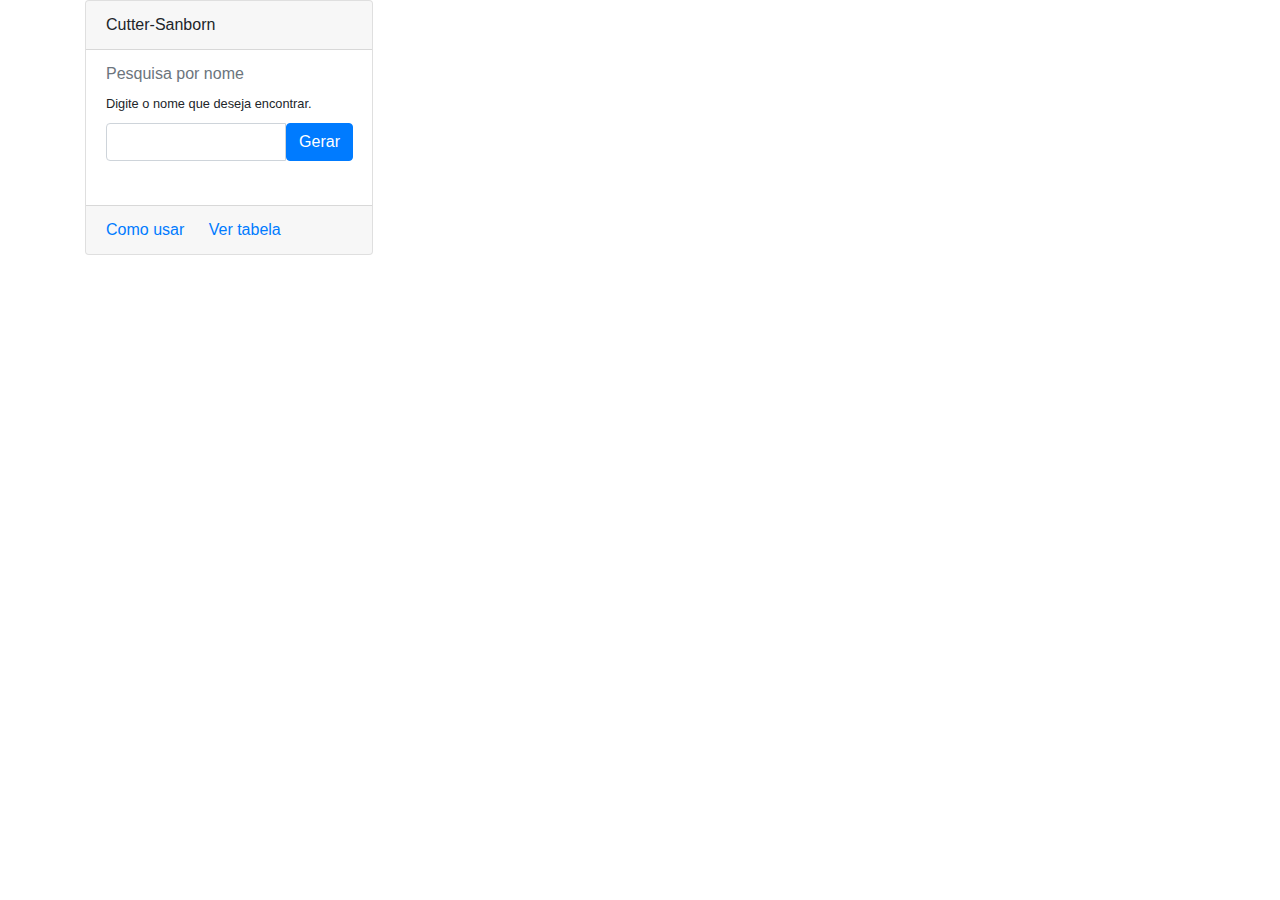
<file: inc/classes/widgets/CoreBC_Cutter/index.html>
<!DOCTYPE html>
<html>
<head>
    <title>Cutter-Sanborn Three-figure Author Table</title>
<link rel="stylesheet" href="assets/css/bootstrap.min.css">

    <!-- InstanceBeginEditable name="keywords" -->
    <meta name="Keywords" content="cutter sanborn, table, tables, cutter number, Universidad Nacional de Cordoba,UNFORBI,MARC,biblioteca, library, cutter, sanborn, cutter-sanborn three figure author table"/>
    <!-- InstanceEndEditable -->
    <!-- InstanceBeginEditable name="description" -->
    <meta name="Description"
          content="Site to get cutter number (Cutter-Sanborn three figure author table, Swanson-Swift Revision). Site of the Bibliografic Format Unification Group from the Universidad Nacional de C&oacute;rdoba (ARGENTINA). Tools to calculate Cutter-Sanborn numbers."/>
    <!-- InstanceEndEditable -->
    <!-- InstanceBeginEditable name="Titulo" -->
    <title>Cutter-Sanborn number</title>
    <!-- InstanceEndEditable -->


    <script src="https://ajax.googleapis.com/ajax/libs/jquery/3.2.1/jquery.min.js"></script>
    <script type="text/JavaScript">
        function sacaAcentos(nombre) {
            // pre: ingresa un string
            //post: devuelve la string sin acentos ni dieresis
            nombre = nombre.replace("�", "A");
            nombre = nombre.replace("�", "E");
            nombre = nombre.replace("�", "I");
            nombre = nombre.replace("�", "O");
            nombre = nombre.replace("�", "U");
            nombre = nombre.replace("�", "U");
            nombre = nombre.replace("�", "A");
            nombre = nombre.replace("�", "E");
            nombre = nombre.replace("�", "I");
            nombre = nombre.replace("�", "O");
            nombre = nombre.replace("�", "U");
            nombre = nombre.replace("�", "A");
            nombre = nombre.replace("�", "A");
            nombre = nombre.replace("�", "E");
            nombre = nombre.replace("�", "E");
            nombre = nombre.replace("�", "I");
            nombre = nombre.replace("�", "I");
            nombre = nombre.replace("�", "O");
            nombre = nombre.replace("�", "O");
            nombre = nombre.replace("�", "U");
            nombre = nombre.replace("�", "U");
            nombre = nombre.replace("�", "C");
            nombre = nombre.replace("�", "A");
            nombre = nombre.replace("�", "A");
            nombre = nombre.replace("�", "E");
            nombre = nombre.replace("�", "E");
            nombre = nombre.replace("�", "I");
            nombre = nombre.replace("�", "I");
            nombre = nombre.replace("�", "O");
            nombre = nombre.replace("�", "O");
            nombre = nombre.replace("�", "U");
            nombre = nombre.replace("�", "U");
            nombre = nombre.replace("�", "A");
            nombre = nombre.replace("�", "A");
            nombre = nombre.replace("�", "E");
            nombre = nombre.replace("�", "E");
            nombre = nombre.replace("�", "I");
            nombre = nombre.replace("�", "I");
            nombre = nombre.replace("�", "O");
            nombre = nombre.replace("�", "O");
            nombre = nombre.replace("�", "U");
            nombre = nombre.replace("�", "U");
            nombre = nombre.replace("�", "NZ");
            return nombre;
        }

        var table;

        $(document).ready(function () {
            $(".numero").hide();

            $.ajax({
                url: "cutter.txt",
                success: function (result) {
                    table = result;
                }
            });

            $("form").submit(function () {
                submitCut();
                return false;
            });
        });

        function submitCut() {
            cutter = cutterFunc();
            $("#numero_tit").show();
            $("#numero_cut").text(cutter).show();
            $("#numero_cut_copy").text(cutter).show();
        }

        function cutterFunc() {
            var inputtxt = $('input[name="cutText"]').val();
            var original = inputtxt;
            tblc = table.split("\n");
            cutter = ''; //  devuelve el valor de la tabla cutter que corresponde al input

            inputtxt = sacaAcentos(inputtxt);
            inputtxt = inputtxt.replace(" ", "");
            inputtxt = inputtxt.trim();
            inputtxt = inputtxt.toLowerCase();
            for (j = 0; j < (tblc.length - 1); j++) {
                if (inputtxt >= tblc[j].slice(4) && inputtxt < tblc[j + 1].slice(4)) {
                    if (inputtxt[0] == 'a' || inputtxt[0] == 'e' || inputtxt[0] == 'i' || inputtxt[0] == 'o' || inputtxt[0] == 'u') {
                        cutter = inputtxt.slice(0, 2).toUpperCase() + tblc[j].slice(0, 3);
                    } else if (inputtxt[0] == 's' && inputtxt[1] != 'c') {
                        cutter = inputtxt.slice(0, 2).toUpperCase() + tblc[j].slice(0, 3);
                    } else if (inputtxt[0] == 's' && inputtxt[1] == 'c') {
                        cutter = inputtxt.slice(0, 3).toUpperCase() + tblc[j].slice(0, 3);
                    } else {
                        cutter = inputtxt[0].toUpperCase() + tblc[j].slice(0, 3);
                    }
                    cutter = cutter.replace("0", "");
                    cutter = cutter.replace("0", "");
                    break;
                }
            }
            return cutter;
        }
    </script>


</head>

<body>
<div class="container">

<div class="card" style="width: 18rem;">
    <div class="card-header">
    Cutter-Sanborn
  </div>
  <div class="card-body">
    <h6 class="card-subtitle mb-2 text-muted">Pesquisa por nome</h6>
    
    <label><small>Digite o nome que deseja encontrar.</small></label>

   <form>
      <div class="input-group">
        <input type="text" class="form-control" class="form-control" type="text" name="cutText"/>
        <button class="input-group-prepend btn btn-primary" type="submit"  onclick="submitCut()" >
          Gerar
        </button>
      </div>
    </form>      
<br>



    <div class="input-group">
<span class="numero" id="numero_tit">

        <button class="btn btn-success btn-lg btn-block" onclick="copiaCutter()">Copiar
            <span  style="font-weight: bold" id="numero_cut"></span>
            <textarea style="display: none;  width: 1px; height: 1px; border: none;" id="numero_cut_copy"></textarea>
        </button>
        

</span>
    </div>

  </div><!--card-board-->

    <div class="card-footer text-muted">
      <a href="about.html" target="_blank" class="card-link">Como usar</a>
      <a href="tabela.html" target="_blank" class="card-link">Ver tabela</a>
    </div><!--footer-->

</div><!--card-->



</div>

<script type="text/javascript">
    function copiaCutter() {

    var value = $("#numero_cut_copy").text(cutter).show();
//$("#numero_cut_copy").text(cutter).show();
  /* Get the text field */
  var copyText = document.getElementById("numero_cut_copy");
  /* Select the text field */
  copyText.select();
  /* Copy the text inside the text field */
  document.execCommand("copy");
  /* Alert the copied text */
  alert("Cutter copiado: " + copyText.value);
}

</script>

</body>
</file>
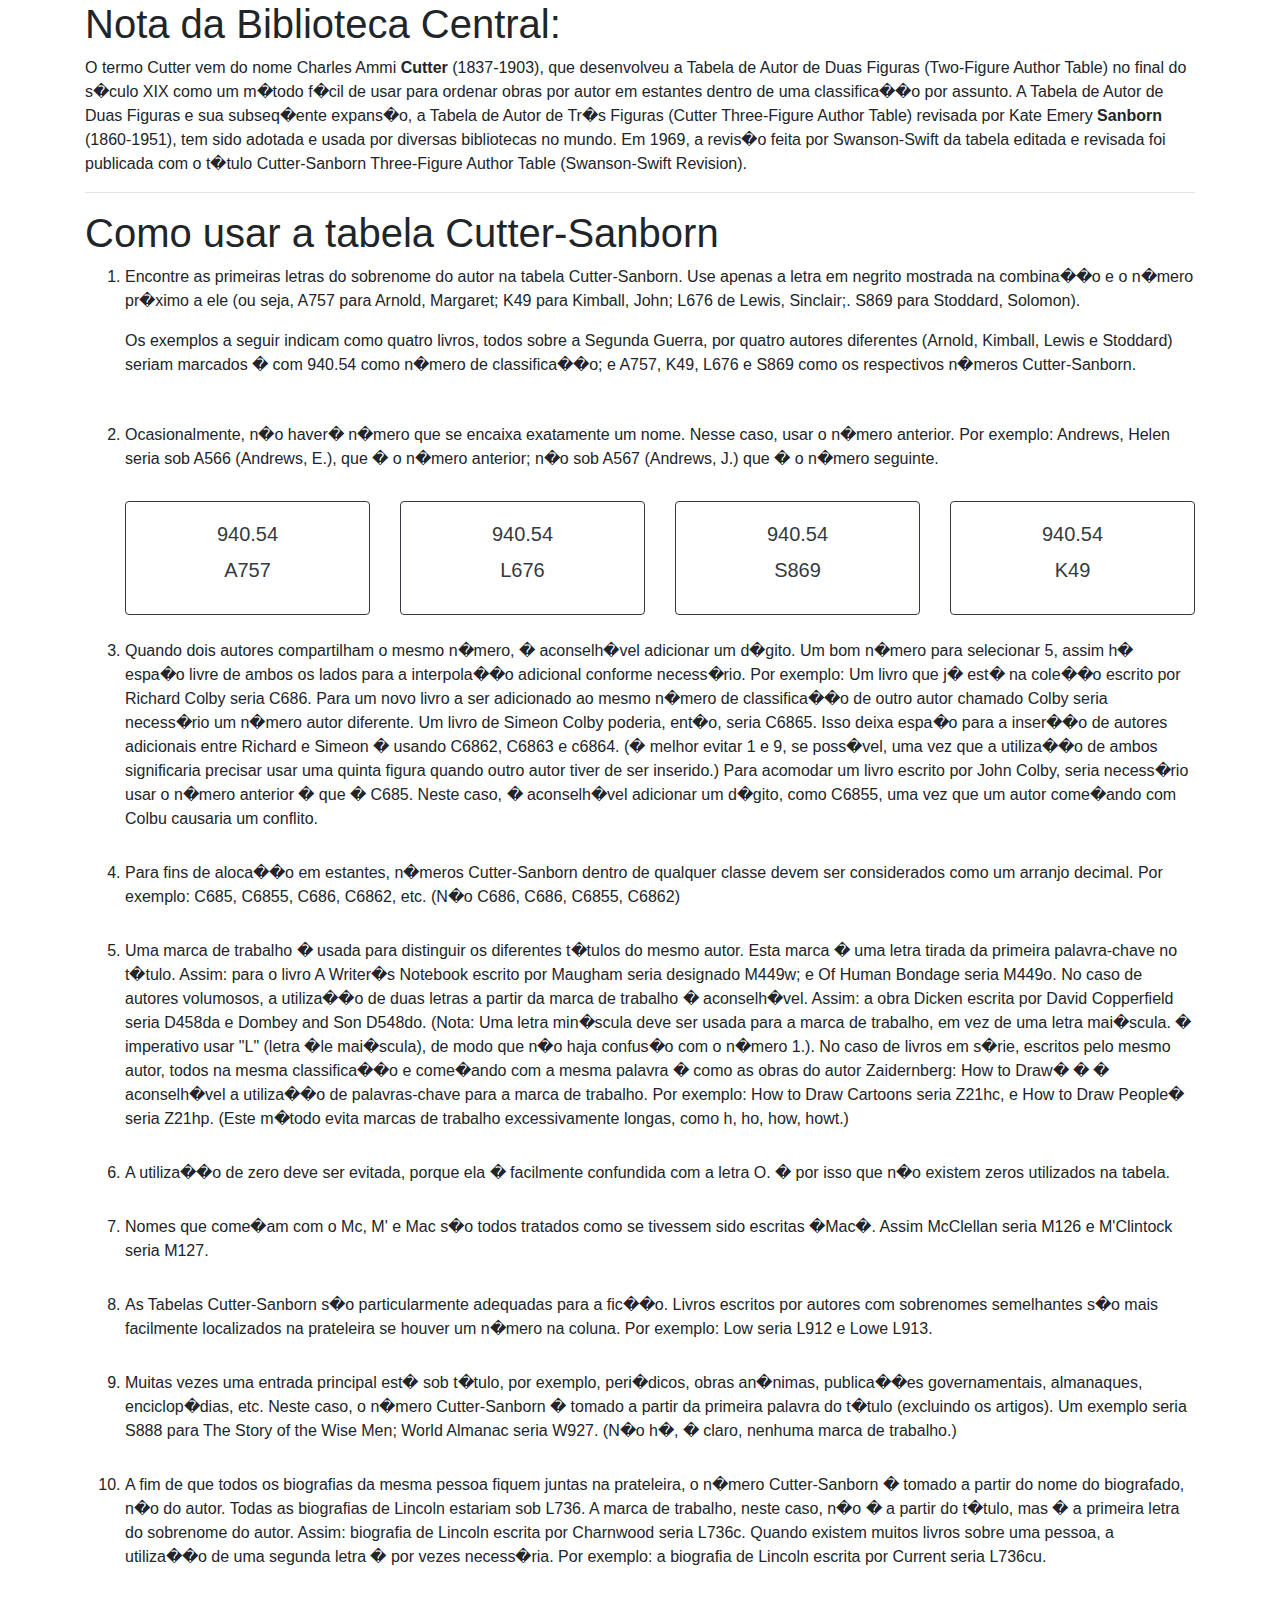
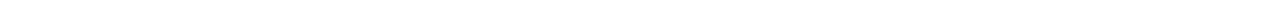
<file: inc/classes/widgets/CoreBC_Cutter/about.html>
<!DOCTYPE html>
<html>
<head>
	<title>Cutter-Sanborn Three-figure Author Table</title>
<link rel="stylesheet" href="assets/css/bootstrap.min.css">

<!-- JS file -->
<script src="assets/js/jquery-1.11.2.min.js"></script>
<script src="assets/autocomplete/jquery.easy-autocomplete.min.js"></script> 

<!-- CSS file -->
<link rel="stylesheet" href="assets/autocomplete/easy-autocomplete.css"> 

<style type="text/css">
  ol li {
    padding-bottom: 30px;
  }
</style>

</head>

<body>

<div class="container">


<h1>Nota da Biblioteca Central: </h1>

<p>O termo Cutter vem do nome Charles Ammi <strong>Cutter</strong> (1837-1903), que desenvolveu a Tabela de Autor de Duas Figuras (Two-Figure Author Table) no final do s�culo XIX como um m�todo f�cil de usar para ordenar obras por autor em estantes dentro de uma classifica��o por assunto. A Tabela de Autor de Duas Figuras e sua subseq�ente expans�o, a Tabela de Autor de Tr�s Figuras (Cutter Three-Figure Author Table) revisada por Kate Emery <strong>Sanborn</strong> (1860-1951), tem sido adotada e usada por diversas bibliotecas no mundo. Em 1969, a revis�o feita por Swanson-Swift da tabela editada e revisada foi publicada com o t�tulo Cutter-Sanborn Three-Figure Author Table (Swanson-Swift Revision).</p>

<hr>

<h1>Como usar a tabela Cutter-Sanborn</h1>

<ol type="1">
  <li>
    <p>Encontre as primeiras letras do sobrenome do autor na tabela Cutter-Sanborn. Use apenas a letra em negrito mostrada na combina��o e o n�mero pr�ximo a ele (ou seja, A757 para Arnold, Margaret; K49 para Kimball, John; L676 de Lewis, Sinclair;. S869 para Stoddard, Solomon).</p>
  
    <p>Os exemplos a seguir indicam como quatro livros, todos sobre a Segunda Guerra, por quatro autores diferentes (Arnold, Kimball, Lewis e Stoddard) seriam marcados � com 940.54 como n�mero de classifica��o; e A757, K49, L676 e S869 como os respectivos n�meros Cutter-Sanborn.</p>




<li>
  Ocasionalmente, n�o haver� n�mero que se encaixa exatamente um nome. Nesse caso, usar o n�mero anterior. Por exemplo: Andrews, Helen seria sob A566 (Andrews, E.), que � o n�mero anterior; n�o sob A567 (Andrews, J.) que � o n�mero seguinte.
</li>

<div class="card-deck">
<div class="card border-dark mb-4">
  <div class="card-body text-dark text-center">
    <h5 class="card-title">940.54</h5>
    <h5 class="card-title">A757</h5>
  </div>
 </div> 

<div class="card border-dark mb-4">
  <div class="card-body text-dark text-center">
    <h5 class="card-title">940.54</h5>
    <h5 class="card-title">L676</h5>
  </div>
 </div> 

 <div class="card border-dark mb-4">
  <div class="card-body text-dark text-center">
    <h5 class="card-title">940.54</h5>
    <h5 class="card-title">S869</h5>
  </div>
 </div> 

  <div class="card border-dark mb-4">
  <div class="card-body text-dark text-center">
    <h5 class="card-title">940.54</h5>
    <h5 class="card-title">K49</h5>
  </div>
 </div> 
 </div>

<li>
  Quando dois autores compartilham o mesmo n�mero, � aconselh�vel adicionar um d�gito. Um bom n�mero para selecionar 5, assim h� espa�o livre de ambos os lados para a interpola��o adicional conforme necess�rio. Por exemplo: Um livro que j� est� na cole��o escrito por Richard Colby seria C686. Para um novo livro a ser adicionado ao mesmo n�mero de classifica��o de outro autor chamado Colby seria necess�rio um n�mero autor diferente. Um livro de Simeon Colby poderia, ent�o, seria C6865. Isso deixa espa�o para a inser��o de autores adicionais entre Richard e Simeon � usando C6862, C6863 e c6864. (� melhor evitar 1 e 9, se poss�vel, uma vez que a utiliza��o de ambos significaria precisar usar uma quinta figura quando outro autor tiver de ser inserido.) Para acomodar um livro escrito por John Colby, seria necess�rio usar o n�mero anterior � que � C685. Neste caso, � aconselh�vel adicionar um d�gito, como C6855, uma vez que um autor come�ando com Colbu causaria um conflito.
</li>

<li>
  Para fins de aloca��o em estantes, n�meros Cutter-Sanborn dentro de qualquer classe devem ser considerados como um arranjo decimal. Por exemplo: C685, C6855, C686, C6862, etc. (N�o C686, C686, C6855, C6862)
</li>

<li>
  Uma marca de trabalho � usada para distinguir os diferentes t�tulos do mesmo autor. Esta marca � uma letra tirada da primeira palavra-chave no t�tulo. Assim: para o livro A Writer�s Notebook escrito por Maugham seria designado M449w; e Of Human Bondage seria M449o.

  No caso de autores volumosos, a utiliza��o de duas letras a partir da marca de trabalho � aconselh�vel. Assim: a obra Dicken escrita por David Copperfield seria D458da e Dombey and Son D548do. (Nota: Uma letra min�scula deve ser usada para a marca de trabalho, em vez de uma letra mai�scula. � imperativo usar "L" (letra �le mai�scula), de modo que n�o haja confus�o com o n�mero 1.).

  No caso de livros em s�rie, escritos pelo mesmo autor, todos na mesma classifica��o e come�ando com a mesma palavra � como as obras do autor Zaidernberg: How to Draw� � � aconselh�vel a utiliza��o de palavras-chave para a marca de trabalho. Por exemplo: How to Draw Cartoons seria Z21hc, e How to Draw People�  seria Z21hp. (Este m�todo evita marcas de trabalho excessivamente longas, como h, ho, how, howt.)
</li>

<li>
  A utiliza��o de zero deve ser evitada, porque ela � facilmente confundida com a letra O. � por isso que n�o existem zeros utilizados na tabela.
</li>

<li>
  Nomes que come�am com o Mc, M' e Mac s�o todos tratados como se tivessem sido escritas �Mac�. Assim McClellan seria M126 e M'Clintock seria M127.
</li>

<li>
  As Tabelas Cutter-Sanborn s�o particularmente adequadas para a fic��o. Livros escritos por autores com sobrenomes semelhantes s�o mais facilmente localizados na prateleira se houver um n�mero na coluna. Por exemplo: Low seria L912 e Lowe L913.
</li>

<li>
  Muitas vezes uma entrada principal est� sob t�tulo, por exemplo, peri�dicos, obras an�nimas, publica��es governamentais, almanaques, enciclop�dias, etc. Neste caso, o n�mero Cutter-Sanborn � tomado a partir da primeira palavra do t�tulo (excluindo os artigos). Um exemplo seria S888 para The Story of the Wise Men; World Almanac seria W927. (N�o h�, � claro, nenhuma marca de trabalho.)
</li>

<li>
  A fim de que todos os biografias da mesma pessoa fiquem juntas na prateleira, o n�mero Cutter-Sanborn � tomado a partir do nome do biografado, n�o do autor. Todas as biografias de Lincoln estariam sob L736. A marca de trabalho, neste caso, n�o � a partir do t�tulo, mas � a primeira letra do sobrenome do autor. Assim: biografia de Lincoln escrita por Charnwood seria L736c. Quando existem muitos livros sobre uma pessoa, a utiliza��o de uma segunda letra � por vezes necess�ria. Por exemplo: a biografia de Lincoln escrita por Current seria L736cu.
</li>

</ol>




</div>

</body>


<script src="search.js"></script>
<script type="text/javascript"> 
var options = {
  url: "cutter.json",
  getValue: "nome",    

  list: {
    match: {
      enabled: true,
    },
  
    onSelectItemEvent: function() {
      var value = $("#nome-cutter").getSelectedItemData().codigo;

      $("#cod-cutter").val(value).trigger("change");  
    }
  }
};

$("#nome-cutter").easyAutocomplete(options);


function myFunction() {
  /* Get the text field */
  var copyText = document.getElementById("cod-cutter");

  /* Select the text field */
  copyText.select();

  /* Copy the text inside the text field */
  document.execCommand("copy");

  /* Alert the copied text */
  alert("Cutter copiado: " + copyText.value);
}

</script>

</html>
</file>
<file: inc/classes/widgets/CoreBC_Cutter/assets/autocomplete/easy-autocomplete.css>
/*
 * easy-autocomplete
 * jQuery plugin for autocompletion
 * 
 * @author Łukasz Pawełczak (http://github.com/pawelczak)
 * @version 1.3.5
 * Copyright  License: 
 */

.easy-autocomplete {
  position: relative;
}
.easy-autocomplete input {
  border-color: #ccc;
  border-radius: 4px;
  border-style: solid;
  border-width: 1px;
  box-shadow: 0 1px 2px rgba(0, 0, 0, 0.1) inset;
  color: #555;
  float: none;
  padding: 6px 12px;
}
.easy-autocomplete input:hover, .easy-autocomplete input:focus {
  box-shadow: none;
}
.easy-autocomplete a {
  display: block;
}
.easy-autocomplete.eac-blue-light input:hover, .easy-autocomplete.eac-blue-light input:focus {
  border-color: #66afe9;
  box-shadow: 0 1px 1px rgba(0, 0, 0, 0.075) inset, 0 0 8px rgba(102, 175, 233, 0.6);
}
.easy-autocomplete.eac-blue-light ul {
  border-color: #66afe9;
  box-shadow: 0 1px 1px rgba(0, 0, 0, 0.075) inset, 0 0 8px rgba(102, 175, 233, 0.6);
}
.easy-autocomplete.eac-blue-light ul li, .easy-autocomplete.eac-blue-light ul .eac-category {
  border-color: #66afe9;
}
.easy-autocomplete.eac-blue-light ul li.selected, .easy-autocomplete.eac-blue-light ul .eac-category.selected {
  background-color: #ecf5fc;
}
.easy-autocomplete.eac-green-light input:hover, .easy-autocomplete.eac-green-light input:focus {
  border-color: #41DB00;
  box-shadow: 0 1px 1px rgba(0, 0, 0, 0.075) inset, 0 0 8px rgba(146, 237, 107, 0.6);
}
.easy-autocomplete.eac-green-light ul {
  border-color: #41DB00;
  box-shadow: 0 1px 1px rgba(0, 0, 0, 0.075) inset, 0 0 8px rgba(146, 237, 107, 0.6);
}
.easy-autocomplete.eac-green-light ul li, .easy-autocomplete.eac-green-light ul .eac-category {
  border-color: #41DB00;
}
.easy-autocomplete.eac-green-light ul li.selected, .easy-autocomplete.eac-green-light ul .eac-category.selected {
  background-color: #9eff75;
}
.easy-autocomplete.eac-red-light input:hover, .easy-autocomplete.eac-red-light input:focus {
  border-color: #ff5b5b;
  box-shadow: 0 1px 1px rgba(0, 0, 0, 0.075) inset, 0 0 8px rgba(255, 90, 90, 0.6);
}
.easy-autocomplete.eac-red-light ul {
  border-color: #ff5b5b;
  box-shadow: 0 1px 1px rgba(0, 0, 0, 0.075) inset, 0 0 8px rgba(255, 90, 90, 0.6);
}
.easy-autocomplete.eac-red-light ul li, .easy-autocomplete.eac-red-light ul .eac-category {
  border-color: #ff5b5b;
}
.easy-autocomplete.eac-red-light ul li.selected, .easy-autocomplete.eac-red-light ul .eac-category.selected {
  background-color: #ff8e8e;
}
.easy-autocomplete.eac-yellow-light input:hover, .easy-autocomplete.eac-yellow-light input:focus {
  border-color: #ffdb00;
  box-shadow: 0 1px 1px rgba(0, 0, 0, 0.075) inset, 0 0 8px rgba(255, 231, 84, 0.6);
}
.easy-autocomplete.eac-yellow-light ul {
  border-color: #ffdb00;
  box-shadow: 0 1px 1px rgba(0, 0, 0, 0.075) inset, 0 0 8px rgba(255, 231, 84, 0.6);
}
.easy-autocomplete.eac-yellow-light ul li, .easy-autocomplete.eac-yellow-light ul .eac-category {
  border-color: #ffdb00;
}
.easy-autocomplete.eac-yellow-light ul li.selected, .easy-autocomplete.eac-yellow-light ul .eac-category.selected {
  background-color: #ffe233;
}
.easy-autocomplete.eac-dark-light input:hover, .easy-autocomplete.eac-dark-light input:focus {
  border-color: #333;
  box-shadow: 0 1px 1px rgba(0, 0, 0, 0.075) inset, 0 0 8px rgba(55, 55, 55, 0.6);
}
.easy-autocomplete.eac-dark-light ul {
  border-color: #333;
  box-shadow: 0 1px 1px rgba(0, 0, 0, 0.075) inset, 0 0 8px rgba(55, 55, 55, 0.6);
}
.easy-autocomplete.eac-dark-light ul li, .easy-autocomplete.eac-dark-light ul .eac-category {
  border-color: #333;
}
.easy-autocomplete.eac-dark-light ul li.selected, .easy-autocomplete.eac-dark-light ul .eac-category.selected {
  background-color: #4d4d4d;
  color: #fff;
}
.easy-autocomplete.eac-dark {
  color: #fff;
}
.easy-autocomplete.eac-dark input {
  background-color: #404040;
  border-radius: 4px;
  box-shadow: 0;
  color: #f6f6f6;
}
.easy-autocomplete.eac-dark input:hover, .easy-autocomplete.eac-dark input:focus {
  border-color: #333;
  box-shadow: 0;
}
.easy-autocomplete.eac-dark ul {
  border-color: #333;
}
.easy-autocomplete.eac-dark ul li, .easy-autocomplete.eac-dark ul .eac-category {
  background-color: #404040;
  border-color: #333;
}
.easy-autocomplete.eac-dark ul li.selected, .easy-autocomplete.eac-dark ul .eac-category.selected {
  background-color: #737373;
  color: #f6f6f6;
}
.easy-autocomplete.eac-dark-glass {
  color: #fff;
}
.easy-autocomplete.eac-dark-glass input {
  background-color: rgba(0, 0, 0, 0.8);
  border-radius: 4px;
  box-shadow: 0;
  color: #f6f6f6;
}
.easy-autocomplete.eac-dark-glass input:hover, .easy-autocomplete.eac-dark-glass input:focus {
  border-color: rgba(0, 0, 0, 0.8);
  box-shadow: 0;
}
.easy-autocomplete.eac-dark-glass ul {
  border-color: rgba(0, 0, 0, 0.8);
}
.easy-autocomplete.eac-dark-glass ul li, .easy-autocomplete.eac-dark-glass ul .eac-category {
  background-color: rgba(0, 0, 0, 0.8);
  border-color: rgba(0, 0, 0, 0.8);
}
.easy-autocomplete.eac-dark-glass ul li.selected, .easy-autocomplete.eac-dark-glass ul .eac-category.selected {
  background-color: rgba(64, 64, 64, 0.8);
  color: #f6f6f6;
}
.easy-autocomplete.eac-dark-glass ul li:last-child, .easy-autocomplete.eac-dark-glass ul .eac-category:last-child {
  border-radius: 0 0 4px 4px;
}
.easy-autocomplete.eac-blue {
  color: #fff;
}
.easy-autocomplete.eac-blue input {
  background-color: #6d9ed1;
  border-radius: 4px;
  box-shadow: 0;
  color: #f6f6f6;
}
.easy-autocomplete.eac-blue input::-webkit-input-placeholder {
  color: #f6f6f6;
}
.easy-autocomplete.eac-blue input:-moz-placeholder {
  color: #f6f6f6;
}
.easy-autocomplete.eac-blue input::-moz-placeholder {
  color: #f6f6f6;
}
.easy-autocomplete.eac-blue input:-ms-input-placeholder {
  color: #f6f6f6;
}
.easy-autocomplete.eac-blue input:hover, .easy-autocomplete.eac-blue input:focus {
  border-color: #5A91CB;
  box-shadow: 0;
}
.easy-autocomplete.eac-blue ul {
  border-color: #5A91CB;
}
.easy-autocomplete.eac-blue ul li, .easy-autocomplete.eac-blue ul .eac-category {
  background-color: #6d9ed1;
  border-color: #5A91CB;
}
.easy-autocomplete.eac-blue ul li.selected, .easy-autocomplete.eac-blue ul .eac-category.selected {
  background-color: #94b8dd;
  color: #f6f6f6;
}
.easy-autocomplete.eac-yellow {
  color: #333;
}
.easy-autocomplete.eac-yellow input {
  background-color: #ffdb7e;
  border-color: #333;
  border-radius: 4px;
  box-shadow: 0;
  color: #333;
}
.easy-autocomplete.eac-yellow input:hover, .easy-autocomplete.eac-yellow input:focus {
  border-color: #333;
  box-shadow: 0;
}
.easy-autocomplete.eac-yellow ul {
  border-color: #333;
}
.easy-autocomplete.eac-yellow ul li, .easy-autocomplete.eac-yellow ul .eac-category {
  background-color: #ffdb7e;
  border-color: #333;
}
.easy-autocomplete.eac-yellow ul li.selected, .easy-autocomplete.eac-yellow ul .eac-category.selected {
  background-color: #ffe9b1;
  color: #333;
}
.easy-autocomplete.eac-purple {
  color: #333;
}
.easy-autocomplete.eac-purple input {
  background-color: #d6d1e7;
  border-color: #b8afd5;
  box-shadow: 0;
  color: #333;
}
.easy-autocomplete.eac-purple input:hover, .easy-autocomplete.eac-purple input:focus {
  border-color: #333;
  box-shadow: 0;
}
.easy-autocomplete.eac-purple ul {
  border-color: #333;
}
.easy-autocomplete.eac-purple ul li, .easy-autocomplete.eac-purple ul .eac-category {
  background-color: #d6d1e7;
  border-color: #333;
}
.easy-autocomplete.eac-purple ul li.selected, .easy-autocomplete.eac-purple ul .eac-category.selected {
  background-color: #ebe8f3;
  color: #333;
}
.easy-autocomplete.eac-bootstrap input {
  border-color: #ccc;
  border-radius: 4px;
  border-style: solid;
  border-width: 1px;
  color: #555;
  padding: 6px 12px;
}

.easy-autocomplete-container {
  left: 0;
  position: absolute;
  width: 100%;
  z-index: 2;
}
.easy-autocomplete-container ul {
  background: none repeat scroll 0 0 #ffffff;
  border-top: 1px dotted #ccc;
  display: none;
  margin-top: 0;
  padding-bottom: 0;
  padding-left: 0;
  position: relative;
  top: -1px;
}
.easy-autocomplete-container ul li, .easy-autocomplete-container ul .eac-category {
  background: inherit;
  border-color: #ccc;
  border-image: none;
  border-style: solid;
  border-width: 0 1px;
  display: block;
  font-size: 14px;
  font-weight: normal;
  padding: 4px 12px;
}
.easy-autocomplete-container ul li:last-child {
  border-radius: 0 0 2px 2px;
  border-width: 0 1px 1px;
}
.easy-autocomplete-container ul li.selected {
  background: none repeat scroll 0 0 #ebebeb;
  cursor: pointer;
}
.easy-autocomplete-container ul li.selected div {
  font-weight: normal;
}
.easy-autocomplete-container ul li div {
  display: block;
  font-weight: normal;
  word-break: break-all;
}
.easy-autocomplete-container ul li b {
  font-weight: bold;
}
.easy-autocomplete-container ul .eac-category {
  font-color: #aaa;
  font-style: italic;
}

.eac-description .eac-item span {
  color: #aaa;
  font-style: italic;
  font-size: 0.9em;
}

.eac-icon-left .eac-item img {
  margin-right: 4px;
  max-height: 30px;
}

.eac-icon-right .eac-item {
  margin-top: 8px;
  min-height: 24px;
  position: relative;
}
.eac-icon-right .eac-item img {
  margin-left: 4px;
  max-height: 30px;
  position: absolute;
  right: -4px;
  top: -8px;
}

/*# sourceMappingURL=easy-autocomplete.css.map */
</file>
